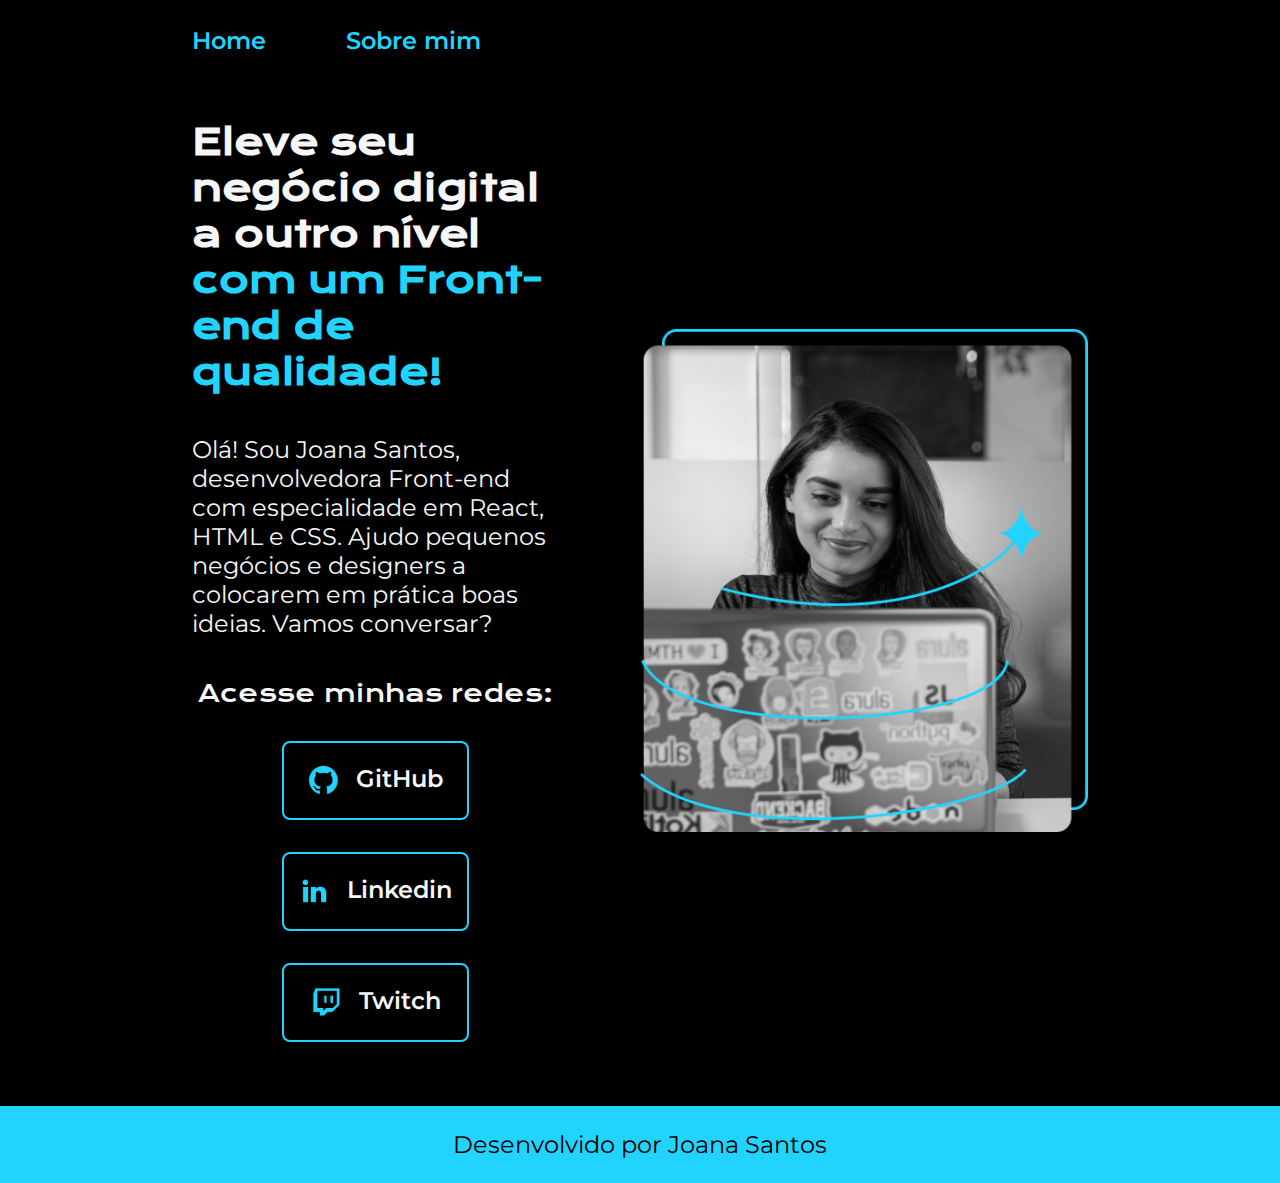
<file: index.html>
<!DOCTYPE html>
<html lang="pt-br">
<head>
    <meta charset="UTF-8">
    <meta http-equiv="X-UA-Compatible" content="IE=edge">
    <meta name="viewport" content="width=device-width, initial-scale=1.0">
    <link rel="stylesheet" href="styles/style.css">
    <title>Portfolio</title>
</head>
<body>
    <header class="cabecalho">
        <nav class="cabecalho__menu">
            <a class="cabecalho__menu__link" href="index.html">Home</a>
            <a class="cabecalho__menu__link" href="about.html">Sobre mim</a>
        </nav>
    </header>
    <main class="apresentacao">
        <secttion class="apresentacao__conteudo">
            <h1 class="apresentacao__conteudo__titulo">Eleve seu negócio digital a outro nível <strong class="titulo-destaque">com um Front-end de qualidade!</strong>
            </h1>
            <p class="apresentacao__conteudo__texto">Olá! Sou <span class="nome_do_dev">Joana Santos</span>, desenvolvedora Front-end com especialidade em React, HTML e CSS. Ajudo pequenos negócios e designers a colocarem em prática boas ideias. Vamos conversar?</p>
            <div class="apresentacao__links">
                <h2 class="apresentacao__links__subtitulo">Acesse minhas redes:</h2>
                <a class="apresentacao__links__navegacao" href="https://github.com/rafaballerini"><img src="./assets/github.png" alt=""> GitHub</a>

                <a class="apresentacao__links__navegacao" href="https://linkedin.com/in/rafaellaballerin"><img src="./assets/linkedin.png" alt="icone do Github">Linkedin</a>

                <a class="apresentacao__links__navegacao" href="https://twitch.tv/guilimadev"><img src="./assets/twitch.png" alt="icone do Twitch">Twitch</a>

            </div>
        </secttion>
        <img class="apresentacao__imagem" src="assets/Imagem.png" alt="Foto da Joana Santos programando">
    </main>
    <footer class="rodape">
        <p>Desenvolvido por Joana Santos</p>
    </footer>
    
</body>
</html>
</file>
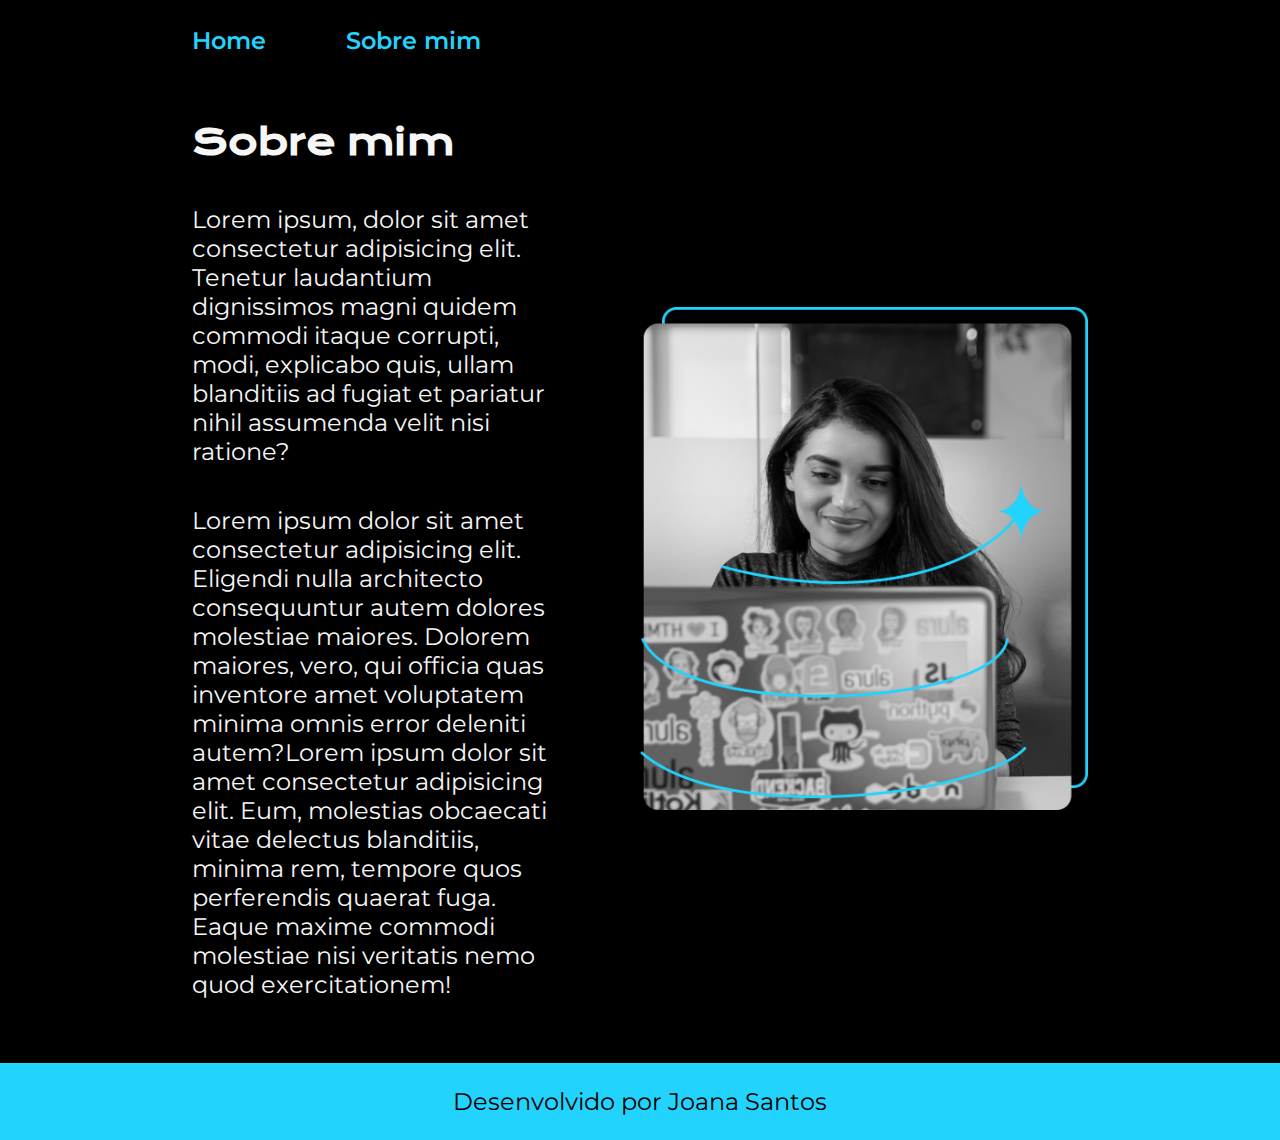
<file: about.html>
<!DOCTYPE html>
<html lang="pt-br">
<head>
    <meta charset="UTF-8">
    <meta http-equiv="X-UA-Compatible" content="IE=edge">
    <meta name="viewport" content="width=device-width, initial-scale=1.0">
    <link rel="stylesheet" href="styles/style.css"><link rel="stylesheet" href="styles/style.css">
    <title>Sobre mim</title>
</head>
<body>
    <header class="cabecalho">
        <nav class="cabecalho__menu">
            <a class="cabecalho__menu__link" href="index.html">Home</a>
            <a class="cabecalho__menu__link" href="about.html">Sobre mim</a>
        </nav>
    </header>

    <main class="apresentacao">
        <section class="apresentacao__conteudo">
            <h1 class="apresentacao__conteudo__titulo">Sobre mim</h1>
            <p class="apresentacao__conteudo__texto">Lorem ipsum, dolor sit amet consectetur adipisicing elit. Tenetur laudantium dignissimos magni quidem commodi itaque corrupti, modi, explicabo quis, ullam blanditiis ad fugiat et pariatur nihil assumenda velit nisi ratione?</p>
            <p class="apresentacao__conteudo__texto">Lorem ipsum dolor sit amet consectetur adipisicing elit. Eligendi nulla architecto consequuntur autem dolores molestiae maiores. Dolorem maiores, vero, qui officia quas inventore amet voluptatem minima omnis error deleniti autem?Lorem ipsum dolor sit amet consectetur adipisicing elit. Eum, molestias obcaecati vitae delectus blanditiis, minima rem, tempore quos perferendis quaerat fuga. Eaque maxime commodi molestiae nisi veritatis nemo quod exercitationem!</p>
        </section>
        <img class="apresentacao__imagem" src="assets/Imagem.png" alt="Foto da Joana Santos programando">
    </main>

    <footer class="rodape">
        <p>Desenvolvido por Joana Santos</p>
    </footer>
</body>
</html>
</file>
<file: styles/style.css>
@import url('https://fonts.googleapis.com/css2?family=Krona+One&family=Montserrat:wght@300&display=swap');

@import url('https://fonts.googleapis.com/css2?family=Krona+One&family=Montserrat:wght@300&display=swap');

@import url('https://fonts.googleapis.com/css2?family=Montserrat:wght@600&display=swap');

:root {
    --cor-primaria: #000000;
    --cor-secundaria: #F6F6F6;
    --cor-terciaria: #22D4FD;
    --cor-hover: #272727;
    --cor-dev: #2259FDC7;

    --fonte-primaria: 'Krona One', sans-serif;
    --fonte-secundaria: 'Montserrat', sans-serif

    
}

* {
    margin: 0;
    padding: 0;
}


body {
    box-sizing: border-box;
    background-color: var(--cor-primaria);
    color: var(--cor-secundaria);
}

.cabecalho {
    padding: 2% 0% 0% 15%;
}

.cabecalho__menu {
    display: flex;
    gap: 80px;
}

.cabecalho__menu__link {
    font-family: var(--fonte-secundaria);
    font-size: 1.5rem;
    font-weight: 600;
    color: var(--cor-terciaria);
    text-decoration: none;
    
}

.apresentacao {
    padding: 5% 15%; /* cria margem externa para os elementos que estão dentro do main*/
    display: flex; /* para usar o flexbox */
    align-items: center; /* centralizaos elementos em relação a altura da imagem */
    justify-content: space-between; /* cria espaço entre a section e a imagem */
    gap: 82px;
}

.apresentacao__conteudo {
    width: 50%;
    display: flex;
    flex-direction: column;  /* cria espaço vertical entre os elementos do conteúdo */
    gap: 40px; /* valor do espaço vertical entre os elementos do conteúdo */
}

.nome_do_dev:hover {
    color: var(--cor-dev);
}

.apresentacao__conteudo__titulo {
    font-size: 2.25rem;
    font-family: var(--fonte-primaria);
}

.titulo-destaque {
    color: var(--cor-terciaria);
}

.apresentacao__conteudo__texto {
    font-size: 1.5rem;
    font-family: var(--fonte-secundaria)
}

.apresentacao__links {
    display: flex;
    flex-direction: column; /* faz com que os botões fiquem na vertical */
    justify-content: space-between; /* cria espaço entre os links */
    align-items: center;
    gap: 32px;
}

.apresentacao__links__subtitulo{
    font-family: var(--fonte-primaria);
    font-weight: 400;
    font-size: 1.5rem;
}
.apresentacao__links__navegacao {    /* estilização dos botões */
    display: flex;
    justify-content: center; /* justifica o icone e o texto dos botões */
    gap: 16px;  /* afastamento entre os elementos do botão */
    border: 2px solid var(--cor-terciaria);
    width: 50%;
    text-align: center;
    border-radius: 8px;
    font-size: 1.5rem;
    font-weight: 600;
    padding: 21.5px 0;
    text-decoration: none;
    color: var(--cor-secundaria);
    font-family: var(--fonte-secundaria);
}

.apresentacao__links__link:hover {
    background-color: var(--cor-hover) ;
}

.apresentacao__imagem {
    width: 50%;  /* tamanho da imagem responsiva */
}

.rodape {
    color: var(--cor-primaria);
    background-color: var(--cor-terciaria);
    padding: 24px;
    text-align: center;
    font-size: 1.5rem;
    font-family: var(--fonte-secundaria);
    font-weight: 400;
}

@media (max-width:1200px) { /* quando a tela tiver o tamanho máximo de 1200px, executa o que está entre chaves */
    .cabecalho {
        padding: 10%;
    }

    .cabecalho__menu {
        justify-content: center;  /* centraliza os menus na imagem */
    }

    .apresentacao {
        flex-direction: column-reverse; /* passa o flex-direction de row para column e inverte a imagem que horiginariamente(no HTML) foi criada em baixo para cima */
        padding: 5%;
    }

    .apresentacao__conteudo {
        width: auto;  /* ocupa todo espaço da tela menos o padding de 5%, poderia ser também width: 100% */
    }
}
</file>
